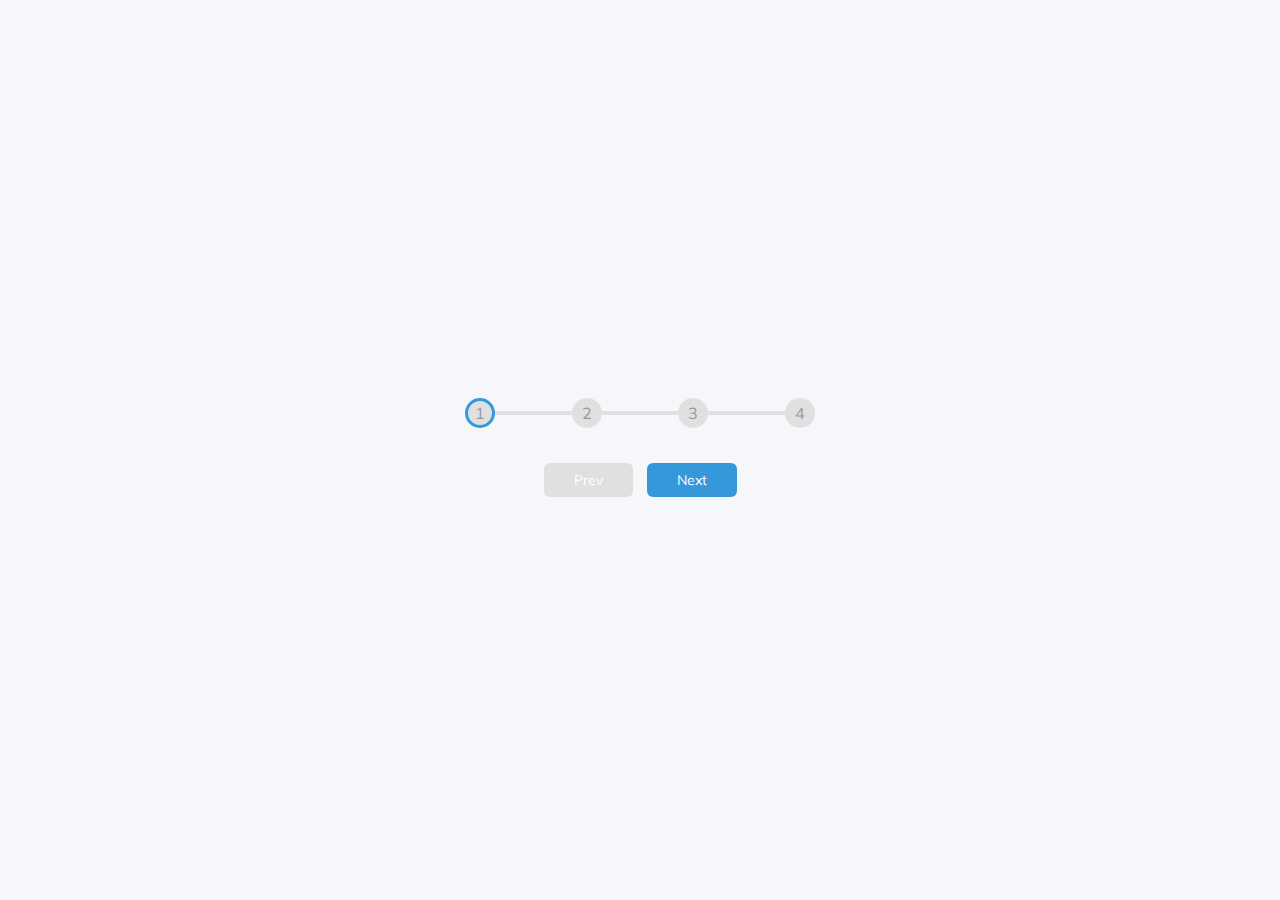
<file: Section2-Day2-Progress-Steps/index.html>
<!DOCTYPE html>
<html lang="en">
  <head>
    <meta charset="UTF-8" />
    <meta name="viewport" content="width=device-width, initial-scale=1.0" />
    <link rel="stylesheet" href="style.css" />
    <title>Progress Steps</title>
  </head>
  <body>
    <div class="container">
      <div class="progress-container">
        <div class="progress" id="progress"></div>
        <div class="circle active">1</div>
        <div class="circle">2</div>
        <div class="circle">3</div>
        <div class="circle">4</div>
      </div>

      <button class="btn" id="prev" disabled>Prev</button>
      <button class="btn" id="next">Next</button>
    </div>
    <script src="script.js"></script>
  </body>
</html>
</file>
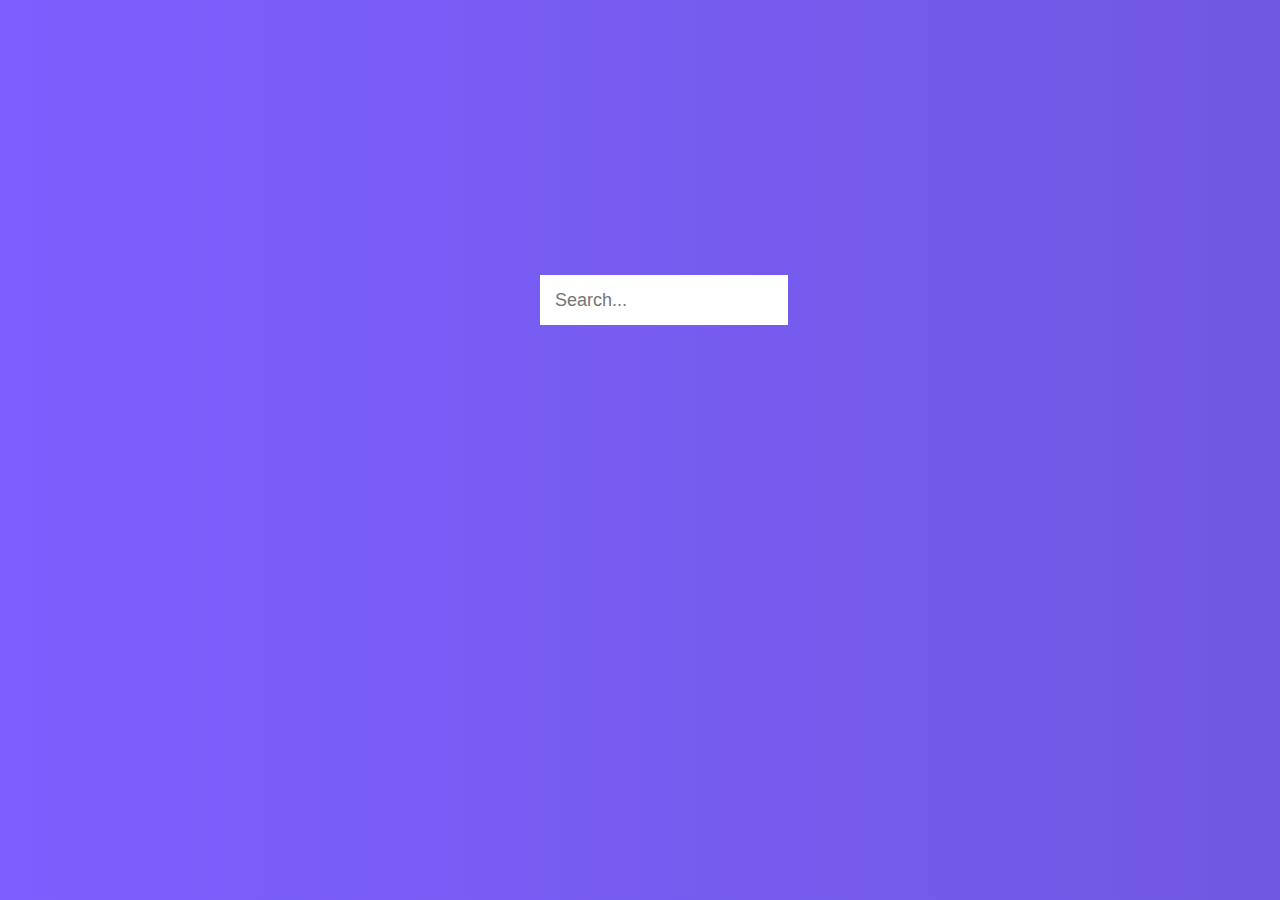
<file: Section4-Day4-Hidden-Search-Widget/index.html>
<!DOCTYPE html>
<html lang="en">
  <head>
    <meta charset="UTF-8" />
    <meta name="viewport" content="width=device-width, initial-scale=1.0" />
    <link rel="stylesheet" href="https://cdnjs.cloudflare.com/ajax/libs/font-awesome/5.14.0/css/all.min.css" integrity="sha512-1PKOgIY59xJ8Co8+NE6FZ+LOAZKjy+KY8iq0G4B3CyeY6wYHN3yt9PW0XpSriVlkMXe40PTKnXrLnZ9+fkDaog==" crossorigin="anonymous" />
    <link rel="stylesheet" href="style.css" />
    <title>Hidden Search</title>
  </head>
  <body>
    <div class="search active">
      <input type="text" class="input" placeholder="Search...">
      <button class="btn">
        <i class="fas fa-search"></i>
      </button>
    </div>
    <script src="script.js"></script>
  </body>
</html>
</file>
<file: Section2-Day2-Progress-Steps/style.css>
@import url('https://fonts.googleapis.com/css?family=Muli&display=swap');

:root {
    --line-border-fill: #3498db;
    --line-border-empty: #e0e0e0;
}

* {
    box-sizing: border-box;
}

body {
    font-family: "Muli", sans-serif;
    background-color: #f6f7fb;
    display: flex;
    align-items: center;
    justify-content: center;
    height: 100vh;
    overflow: hidden;
    margin: 0;
}

.container {
    text-align: center;
}

.progress-container {
    display: flex;
    justify-content: space-between;
    position: relative;
    margin-bottom: 30px;
    max-width: 100%;
    width: 350px;
}

.progress-container::before {
    content:"";
    background-color: var(--line-border-empty);
    position: absolute;
    top: 50%;
    left: 0;
    transform: translateY(-50%);
    height: 4px;
    width: 100%;
    z-index: -1;
}

.progress {
    background-color: var(--line-border-fill);
    position: absolute;
    top: 50%;
    left: 0;
    transform: translateY(-50%);
    height: 4px;
    width: 0;
    z-index: -1;
    transition: .4s ease;
}

.circle {
    background: var(--line-border-empty);
    color: #999;
    border-radius: 50%;
    height: 30px;
    width: 30px;
    display: flex;
    align-items: center;
    justify-content: center;
    border: 3px solid var(--line-border-empty);
    transition: .4s ease;
}

.circle.active {
    border-color: var(--line-border-fill);
}

.btn {
    background-color: var(--line-border-fill);
    color:#fff;
    border: 0;
    border-radius: 6px;
    cursor: pointer;
    font-family: inherit;
    padding: 8px 30px;
    margin: 5px;
    font-size: 14px;
}

.btn:active {
    transform: scale(0.98);
}

.btn:focus {
    outline: 0;
}

.btn:disabled {
   background-color: var(--line-border-empty);
   cursor: not-allowed;
}
</file>
<file: Section4-Day4-Hidden-Search-Widget/style.css>
@import url('https://fonts.googleapis.com/css2?family=Roboto:wght@400;700&display=swap');

* {
  box-sizing: border-box;
}

body {
    background-image: linear-gradient(90deg, #7d5fff, #7158e2);
    font-family: "Roboto", sans-serif;
    display: flex;
    align-items: center;
    justify-content: center;
    overflow: hidden;
    margin: 0;
    height: 600px;
}

.search {
    position: relative;
    height: 50px;
}

.search .input {
    background-color: #fff;
    border: 0;
    font-size: 18px;
    padding: 15px;
    height: 50px;
    width: 50px;
    transition : width 0.3s ease;
}

.btn {
    background-color: #fff;
    border: 0;
    cursor: pointer;
    font-size: 24px;
    position: absolute;
    top: 0;
    left: 0;
    height: 50px;
    width: 50px;
    transition:transform 0.3s ease;
}

.btn:focus, input:focus {
    outline: none;
}

.search.active .input {
    width: 200px;
}

.search.active .btn {
    transform: translateX(198px);
}
</file>
